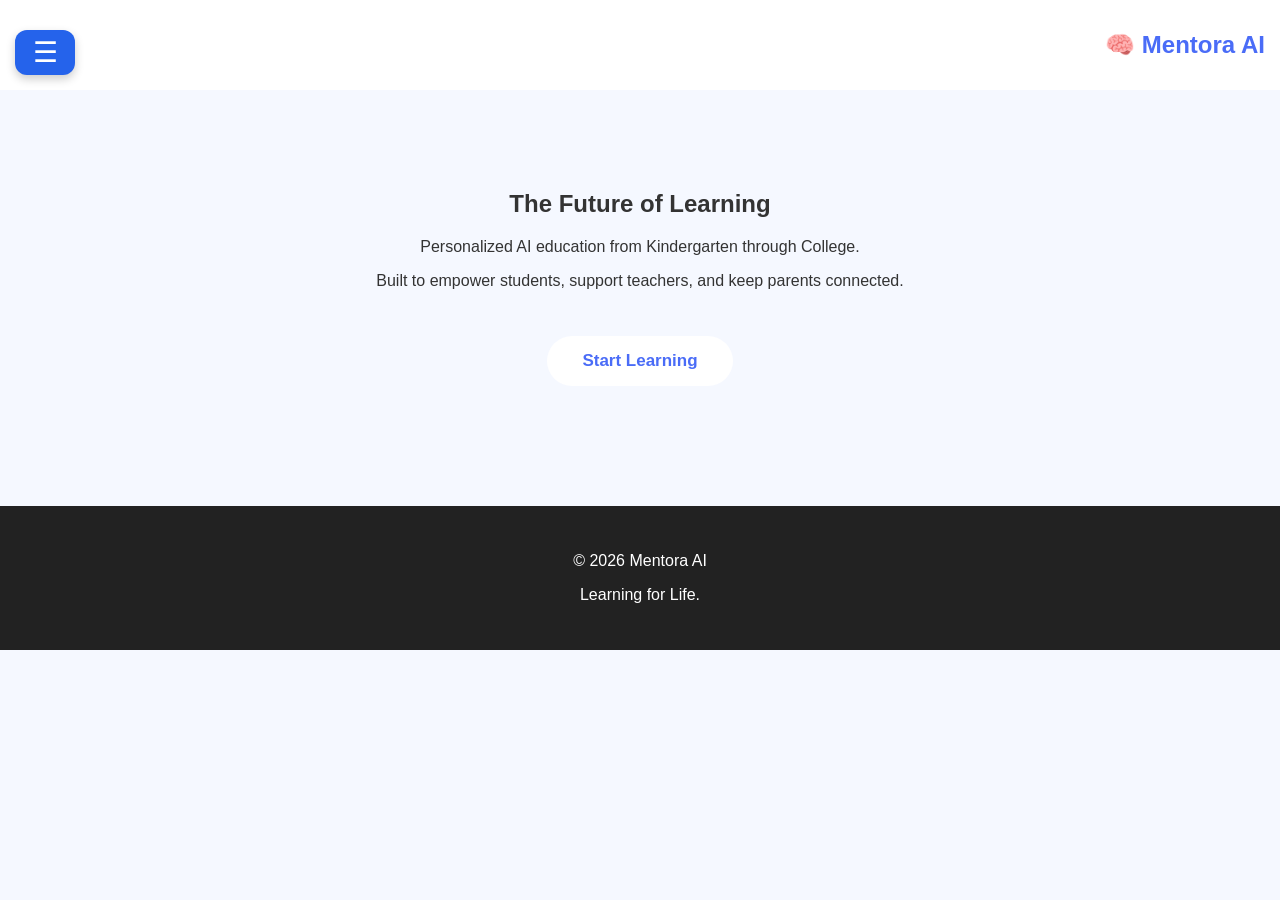
<file: index.html>
<!DOCTYPE html>
<html lang="en">
<head>
<meta charset="UTF-8">
<meta name="viewport" content="width=device-width, initial-scale=1.0">
<title>Mentora AI</title>
<link rel="stylesheet" href="style.css">
</head>

<body>

<div class="app-bar">
<button id="menuButton" class="hamburger">☰</button>
<div class="logo">🧠 Mentora AI</div>
</div>

<nav id="sideMenu" class="side-menu">
<button class="nav-btn active" data-page="home">Home</button>
<button class="nav-btn" data-page="dashboard">Dashboard</button>
<button class="nav-btn" data-page="ai-tutor">AI Tutor</button>
<button class="nav-btn" data-page="curriculum">Curriculum</button>
<button class="nav-btn" data-page="life-skills">Life Skills</button>
<button class="nav-btn" data-page="teacher-tools">Teachers</button>
<button class="nav-btn" data-page="parent-portal">Parents</button>
<button class="nav-btn" onclick="window.location.href='/signin'">Log in</button>
</nav>

<section id="home" class="page active hero-content">
<h1>The Future of Learning</h1>
<p>Personalized AI education from Kindergarten through College.</p>
<p>Built to empower students, support teachers, and keep parents connected.</p>
<button class="primary-button" onclick="window.location.href='/signin'">Start Learning</button>
</section>

<main>

<section id="dashboard" class="page">
<div class="card">
<h2>👋 Welcome Back!</h2>
<div class="dashboard-grid">
<div class="info-card"><h3>Student</h3><p>Alex Johnson</p></div>
<div class="info-card"><h3>Grade</h3><p>8th Grade</p></div>
<div class="info-card"><h3>Learning Streak</h3><p>🔥 5 Days</p></div>
<div class="info-card"><h3>Overall Progress</h3><p>72%</p></div>
</div>
</div>

<div class="card">
<h2>📈 Learning Progress</h2>
<div class="progress-box">
<p>Algebra</p>
<div class="progress-bar"><div class="progress-fill" style="width:75%;">75%</div></div>
<p>Geometry</p>
<div class="progress-bar"><div class="progress-fill" style="width:60%;">60%</div></div>
<p>Problem Solving</p>
<div class="progress-bar"><div class="progress-fill" style="width:85%;">85%</div></div>
</div>
</div>

<div class="card">
<h2>🎯 Today's Goals</h2>
<ul class="goals">
<li>✅ Complete today's lesson</li>
<li>✅ Finish 10 practice questions</li>
<li>✅ Ask Mentora AI a question</li>
<li>✅ Review yesterday's mistakes</li>
<li>✅ Maintain learning streak</li>
</ul>
</div>
</section>

<section id="ai-tutor" class="page">
<div class="card">
<h2>🤖 AI Tutor</h2>
<p>Ask any academic question and receive step-by-step explanations tailored to your learning style.</p>
<input type="text" id="questionBox" placeholder="Example: Solve 3x + 4 = 16">
<button onclick="askMentora()">Ask Mentora</button>
<div id="responseArea" class="chat-box">
<div class="message">
Hello! I'm Mentora AI.
What would you like to learn today?
</div>
</div>
</div>
</section>

<section id="curriculum" class="page">
<div class="card">
<h2>📚 K–College Curriculum</h2>
<p>Mentora AI provides personalized learning from Kindergarten through College. Each subject adapts to the student's pace and skill level.</p>
<div class="feature-grid">
<div class="feature-card"><h3>🧮 Mathematics</h3><p>Arithmetic, Algebra, Geometry, Calculus, Statistics, and more.</p></div>
<div class="feature-card"><h3>🔬 Science</h3><p>Biology, Chemistry, Physics, Earth Science, and STEM.</p></div>
<div class="feature-card"><h3>📖 English</h3><p>Reading, Writing, Grammar, Literature, and Vocabulary.</p></div>
<div class="feature-card"><h3>🌎 Social Studies</h3><p>History, Geography, Government, Civics, and Economics.</p></div>
<div class="feature-card"><h3>💻 Computer Science</h3><p>Coding, AI, Cybersecurity, Robotics, and Digital Skills.</p></div>
<div class="feature-card"><h3>🗣️ Languages</h3><p>Learn multiple languages through AI conversations.</p></div>
</div>
</div>
</section>

<section id="life-skills" class="page">
<div class="card">
<h2>💰 Life Skills Academy</h2>
<p>Learning doesn't stop with school. Mentora AI prepares students for real life.</p>
<div class="feature-grid">
<div class="feature-card"><h3>💵 Budgeting</h3><p>Create budgets, save money, and understand spending habits.</p></div>
<div class="feature-card"><h3>🏦 Personal Finance</h3><p>Bank accounts, checking, savings, emergency funds, and financial planning.</p></div>
<div class="feature-card"><h3>💳 Credit</h3><p>Learn how credit scores work and how to build good credit responsibly.</p></div>
<div class="feature-card"><h3>📄 Taxes</h3><p>Understand tax basics, deductions, and filing concepts.</p></div>
<div class="feature-card"><h3>📈 Investing</h3><p>Stocks, bonds, retirement accounts, compound growth, and long-term planning.</p></div>
<div class="feature-card"><h3>💼 Careers & Entrepreneurship</h3><p>Career exploration, interviewing, resumes, and starting a business.</p></div>
</div>
</div>
</section>

<section id="teacher-tools" class="page">
<div class="card">
<h2>👨‍🏫 Teacher's Aid</h2>
<ul class="goals">
<li>AI Lesson Planner</li>
<li>Automatic quiz generation</li>
<li>Standards-aligned curriculum</li>
<li>Accommodation suggestions for diverse learners</li>
<li>Student progress dashboards</li>
<li>Teacher remains in complete control of grading</li>
</ul>
</div>

<div class="card">
<h2>📝 AI Lesson Planner</h2>
<p>Generate daily lessons, weekly units, semester plans, or full-year curriculum with one click.</p>
</div>

<div class="card">
<h2>✅ AI Grading Assistant</h2>
<p>Mentora AI can suggest grades, identify common mistakes, and generate feedback while teachers retain final approval.</p>
</div>
</section>

<section id="parent-portal" class="page">
<div class="card">
<h2>👨‍👩‍👧 Parent Portal</h2>
<ul class="goals">
<li>View grades</li>
<li>Monitor learning streaks</li>
<li>Track assignments</li>
<li>Receive progress updates</li>
<li>Celebrate achievements</li>
</ul>
</div>
</section>

<section id="future-vision" class="page">
<div class="card">
<h2>🚀 The Future of Mentora AI</h2>
<p>Mentora AI is designed to become a complete educational platform that supports students, teachers, schools, and families with personalized AI learning, practical life skills, and powerful classroom tools.</p>
</div>
</section>

</main>

<footer>
<p>© 2026 Mentora AI</p>
<p>Learning for Life.</p>
</footer>

<script src="script.js"></script>

</body>
</html>
</file>
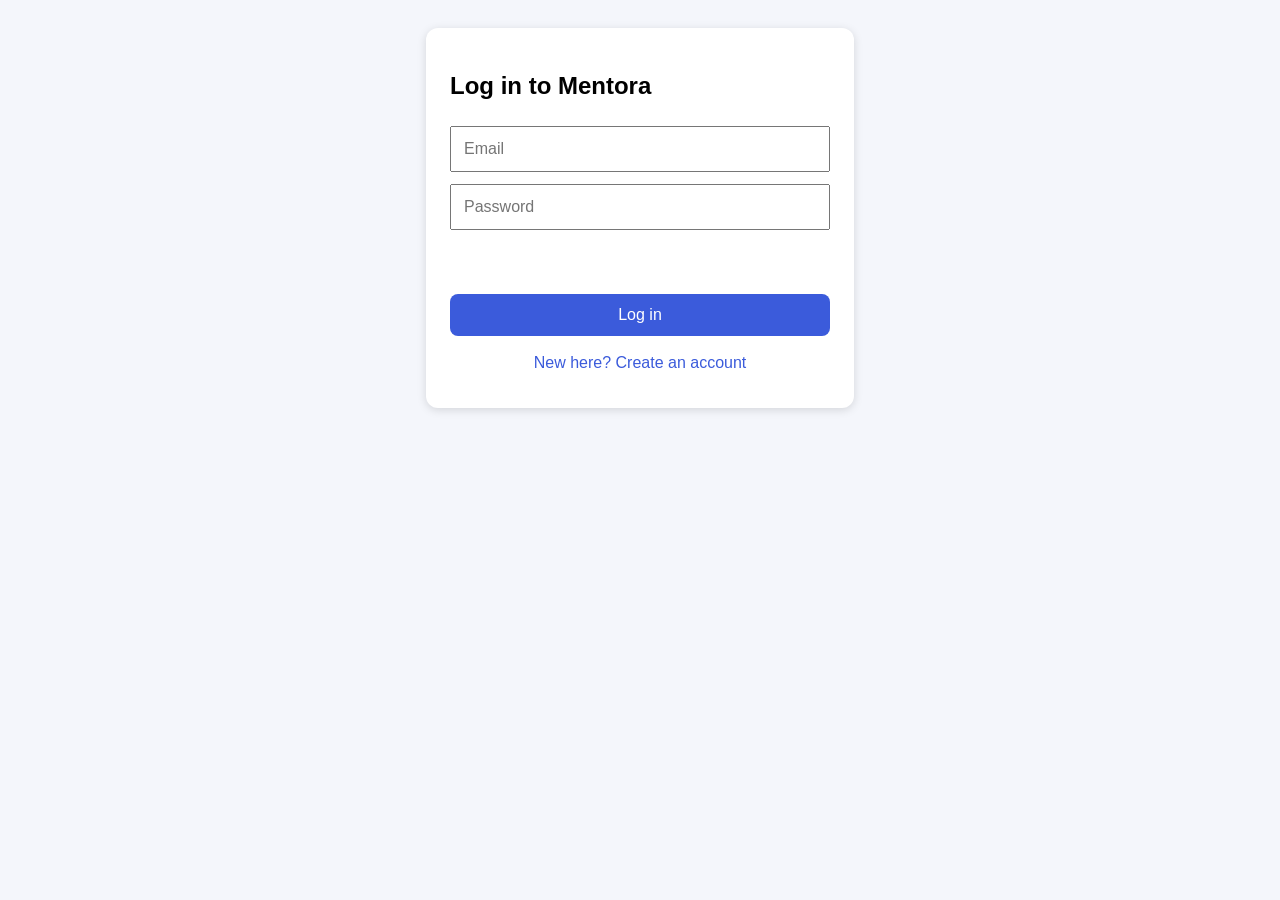
<file: login.html>
<!DOCTYPE html>
<html>
<head>
<meta charset="UTF-8">
<meta name="viewport" content="width=device-width, initial-scale=1">
<title>Mentora - Sign in</title>
<style>
  body{font-family:sans-serif;background:#f4f6fb;display:flex;justify-content:center;padding:20px}
  .card{background:#fff;max-width:380px;width:100%;padding:24px;border-radius:12px;box-shadow:0 2px 10px #0002}
  input,select,button{width:100%;padding:12px;margin:6px 0;font-size:16px;box-sizing:border-box}
  button{background:#3b5bdb;color:#fff;border:0;border-radius:8px}
  .link{background:none;color:#3b5bdb;padding:6px}
  #msg{color:#c92a2a;min-height:20px}
</style>
</head>
<body>
<div class="card">
  <h2 id="title">Log in to Mentora</h2>
  <div id="signupOnly" style="display:none">
    <input id="name" placeholder="Your name">
    <select id="role">
      <option value="student">Student</option>
      <option value="teacher">Teacher</option>
      <option value="parent">Parent</option>
    </select>
  </div>
  <input id="email" type="email" placeholder="Email">
  <input id="password" type="password" placeholder="Password">
  <p id="msg"></p>
  <button id="go" onclick="submitForm()">Log in</button>
  <button class="link" onclick="toggle()" id="toggleBtn">New here? Create an account</button>
</div>
<script>
let signup = false;
function toggle(){
  signup = !signup;
  document.getElementById("signupOnly").style.display = signup ? "block" : "none";
  document.getElementById("title").textContent = signup ? "Create your account" : "Log in to Mentora";
  document.getElementById("go").textContent = signup ? "Sign up" : "Log in";
  document.getElementById("toggleBtn").textContent = signup ? "Have an account? Log in" : "New here? Create an account";
  document.getElementById("msg").textContent = "";
}
async function post(url, data){
  const r = await fetch(url, {method:"POST", headers:{"Content-Type":"application/json"}, body:JSON.stringify(data)});
  return {ok:r.ok, body: await r.json()};
}
async function submitForm(){
  const msg = document.getElementById("msg");
  const email = document.getElementById("email").value;
  const password = document.getElementById("password").value;
  if(signup){
    const s = await post("/signup", {name:document.getElementById("name").value, email, password, role:document.getElementById("role").value});
    if(!s.ok){ msg.textContent = s.body.error; return; }
  }
  const l = await post("/login", {email, password});
  if(!l.ok){ msg.textContent = l.body.error; return; }
  window.location.href = "/";
}
</script>
</body>
</html>
</file>
<file: style.css>
}* {
    box-sizing: border-box;
}

body {
    margin: 0;
    font-family: Arial, Helvetica, sans-serif;
    background: #f5f8ff;
    color: #333;
}


/* Navigation */

.navbar {
    display: flex;
    justify-content: space-between;
    align-items: center;
    padding: 20px 40px;
    background: white;
    box-shadow: 0 3px 12px rgba(0,0,0,0.08);
}

.logo {
    font-size: 28px;
    font-weight: bold;
    color: #4a6cf7;
}

.nav-links {
    list-style: none;
    display: flex;
    gap: 20px;
    margin: 0;
    padding: 0;
}

.nav-links a {
    text-decoration: none;
    color: #4a6cf7;
    font-weight: bold;
}


/* Hero Section */

.hero {
    background: linear-gradient(135deg,#4a6cf7,#7b5cff);
    color: white;
    min-height: 500px;
}


.hero-content {
    text-align: center;
    padding: 80px 20px;
}

.hero h1 {
    font-size: 48px;
    margin-bottom: 20px;
}

.hero p {
    font-size: 20px;
    max-width: 700px;
    margin: 15px auto;
}


.primary-button {
    margin-top: 30px;
    padding: 15px 35px;
    border: none;
    border-radius: 30px;
    background: white;
    color: #4a6cf7;
    font-size: 17px;
    font-weight: bold;
    cursor: pointer;
}


/* Main Cards */

.card {

    background: white;

    max-width: 1100px;

    margin: 30px auto;

    padding: 35px;

    border-radius: 25px;

    box-shadow: 0 8px 25px rgba(0,0,0,0.08);

}


.card h2 {

    color:#4a6cf7;

    font-size:30px;

}


/* Dashboard */

.dashboard-grid {

    display:grid;

    grid-template-columns:repeat(auto-fit,minmax(200px,1fr));

    gap:20px;

}


.info-card {

    background:#eef2ff;

    padding:20px;

    border-radius:20px;

    text-align:center;

}


/* Progress */

.progress-box {

    margin-top:20px;

}


.progress-bar {

    background:#e5e9ff;

    height:30px;

    border-radius:20px;

    overflow:hidden;

    margin-bottom:20px;

}


.progress-fill {

    height:100%;

    background:#4a6cf7;

    color:white;

    text-align:center;

    line-height:30px;

    font-weight:bold;

}


/* Features */

.feature-grid {

    display:grid;

    grid-template-columns:repeat(auto-fit,minmax(250px,1fr));

    gap:20px;

}


.feature-card {

    background:#f8f9ff;

    padding:25px;

    border-radius:20px;

    transition:.3s;

}


.feature-card:hover {

    transform:translateY(-5px);

}


/* Lists */

.goals {

    font-size:18px;

    line-height:2;

}


/* Tutor */

input {

    width:90%;

    padding:15px;

    border-radius:15px;

    border:1px solid #ccc;

    font-size:16px;

}


button {

    margin-top:15px;

    background:#4a6cf7;

    color:white;

    border:none;

    padding:15px 30px;

    border-radius:30px;

    cursor:pointer;

    font-size:16px;

}


.chat-box {

    background:#eef2ff;

    padding:20px;

    margin-top:25px;

    border-radius:20px;

}


.message {

    background:white;

    padding:15px;

    border-radius:15px;

    margin:10px 0;

}


/* Footer */

footer {

    text-align:center;

    background:#222;

    color:white;

    padding:30px;

    margin-top:40px;

}


/* Mobile Design */

@media(max-width:768px){

.navbar{

    flex-direction:column;

}

.nav-links{

    flex-wrap:wrap;

    justify-content:center;

    margin-top:15px;

}

.hero h1{

    font-size:36px;

}

.card{

    margin:20px;

    padding:25px;

}

}
.page {

    display: none;

    animation: fadeIn 0.4s ease;

}


.page.active {

    display: block;

}



@keyframes fadeIn {

    from {

        opacity: 0;

        transform: translateY(10px);

    }


    to {

        opacity: 1;

        transform: translateY(0);

    }

}



.card {

    border-radius: 20px;

    padding: 25px;

    margin: 20px;

}
/* App Menu */

.app-bar {

    display:flex;
    align-items:center;
    justify-content:space-between;
    padding:15px;

}


.hamburger {

    font-size:28px;
    background:none;
    border:none;
    cursor:pointer;

}



.side-menu {

    position:fixed;
    top:0;
    left:-260px;
    width:240px;
    height:100%;
    padding-top:70px;
    transition:0.3s;
    z-index:1000;

}


.side-menu.open {

    left:0;

}



.side-menu .nav-btn {

    display:block;
    width:90%;
    margin:10px auto;

}
/* Hamburger Button Styling */

.hamburger {

    font-size: 28px;
    width: 45px;
    height: 45px;
    border-radius: 12px;
    border: none;
    cursor: pointer;

    background: #2563eb;
    color: white;

    display: flex;
    align-items: center;
    justify-content: center;

    box-shadow: 0 4px 10px rgba(0,0,0,0.2);

}


.hamburger:hover {

    background: #1d4ed8;

}


/* Top App Bar */

.app-bar {

    display:flex;
    align-items:center;
    gap:15px;

    padding:15px;

    background:white;

}


.logo {

    font-size:24px;
    font-weight:bold;

}
</file>
